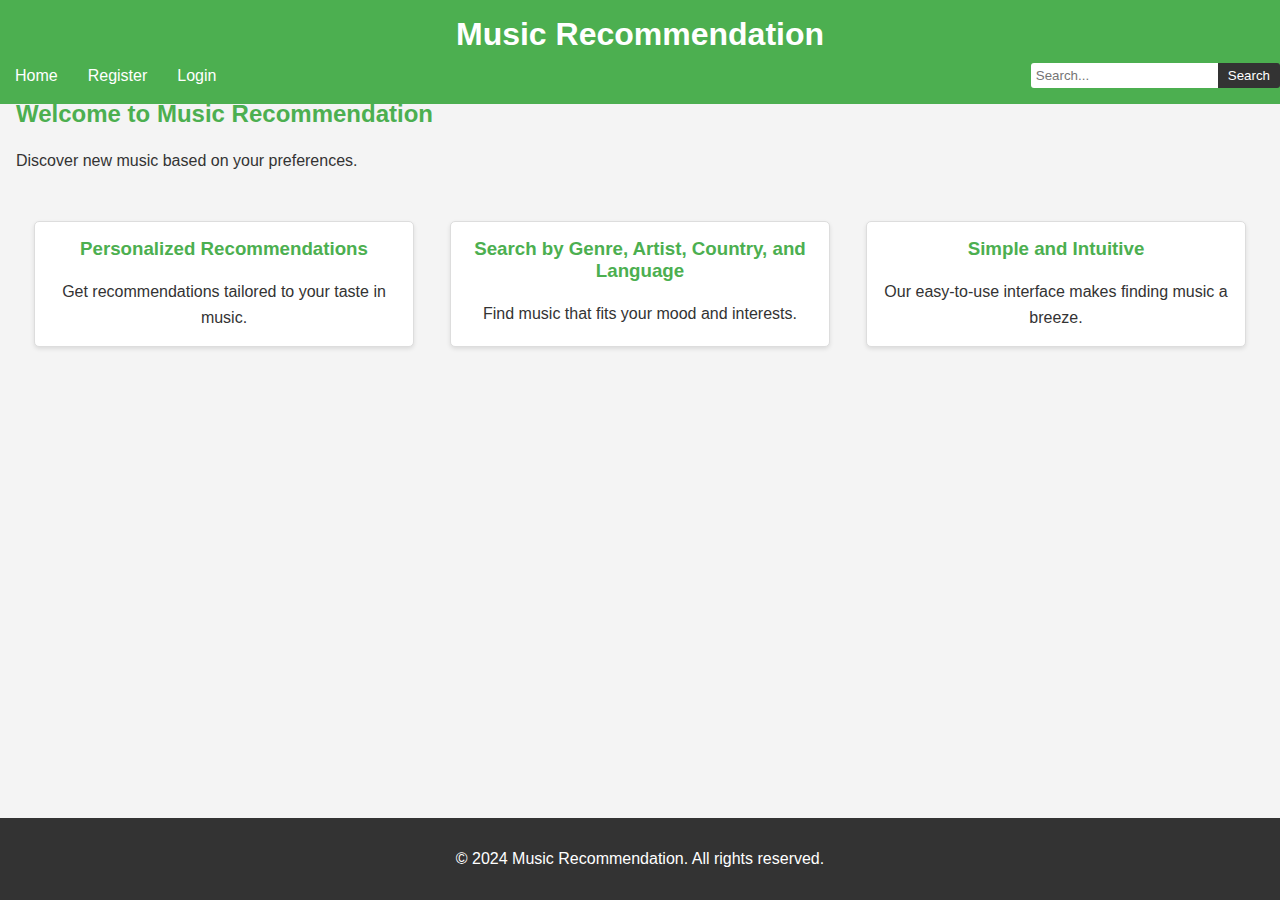
<file: index.html>
<!DOCTYPE html>
<html lang="en">
<head>
    <meta charset="UTF-8">
    <meta name="viewport" content="width=device-width, initial-scale=1.0">
    <title>Music Recommendation</title>
    <link rel="stylesheet" href="index.css">
</head>
<body>
    <header>
        <h1>Music Recommendation</h1>
        <nav>
            <ul>
                <li><a href="index.html">Home</a></li>
                <li><a href="register.html">Register</a></li>
                <li><a href="login.html">Login</a></li>
            </ul>
            <form action="search.html" class="search-bar">
                <input type="text" placeholder="Search..." name="q">
                <button type="submit">Search</button>
            </form>
        </nav>
    </header>

    <main>
        <section class="intro">
            <h2>Welcome to Music Recommendation</h2>
            <p>Discover new music based on your preferences.</p>
        </section>

        <section class="features">
            <div class="feature">
                <h3>Personalized Recommendations</h3>
                <p>Get recommendations tailored to your taste in music.</p>
            </div>
            <div class="feature">
                <h3>Search by Genre, Artist, Country, and Language</h3>
                <p>Find music that fits your mood and interests.</p>
            </div>
            <div class="feature">
                <h3>Simple and Intuitive</h3>
                <p>Our easy-to-use interface makes finding music a breeze.</p>
            </div>
        </section>
    </main>

    <footer>
        <p>&copy; 2024 Music Recommendation. All rights reserved.</p>
    </footer>
</body>
</html>
</file>
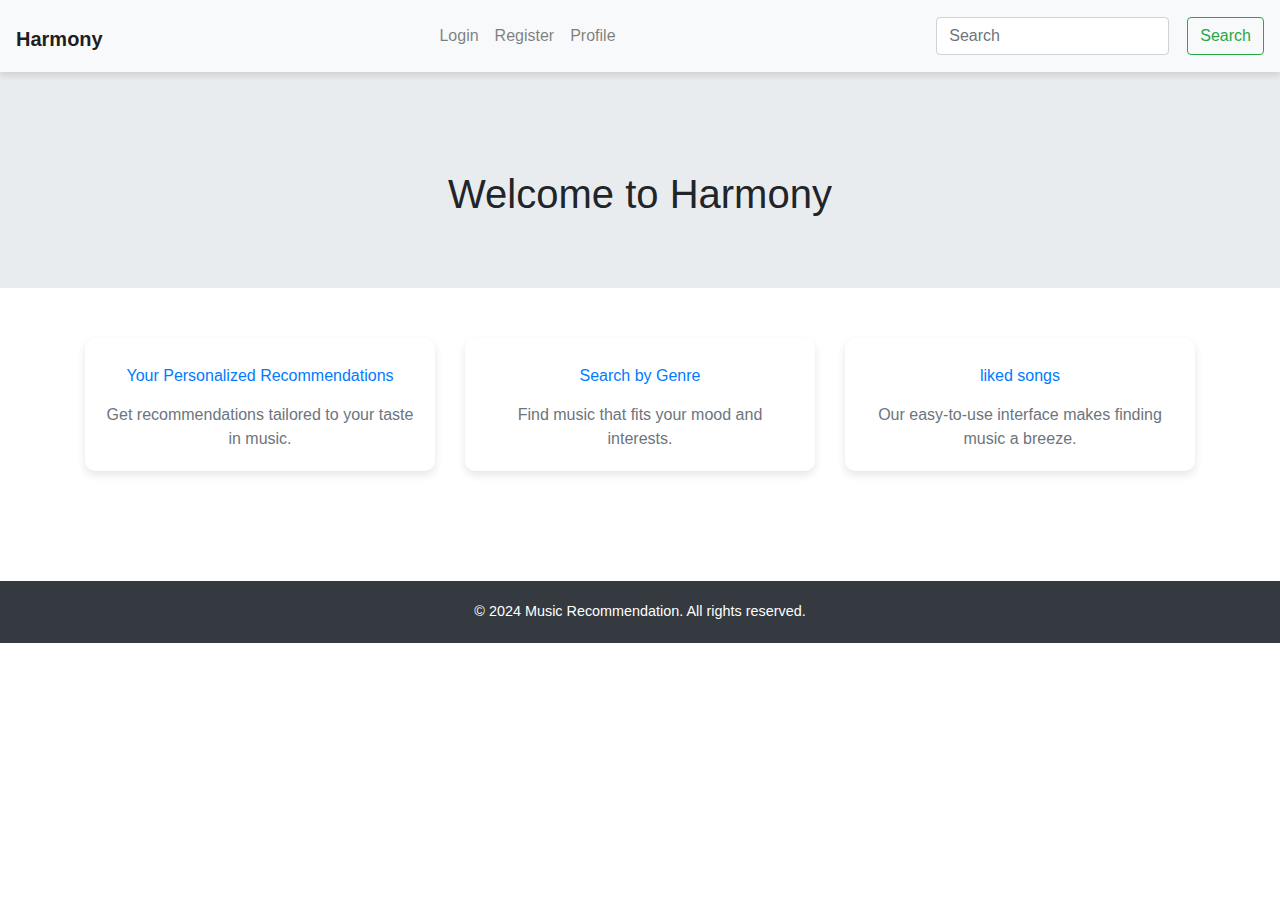
<file: harmony-main/html/index.html>
<!DOCTYPE html>
<html lang="en">
<head>
    <meta charset="UTF-8">
    <meta name="viewport" content="width=device-width, initial-scale=1.0">
    <title>Harmony</title>
    <link rel="stylesheet" href="../css/index.css">
    <link rel="stylesheet" href="https://stackpath.bootstrapcdn.com/bootstrap/4.5.2/css/bootstrap.min.css">

</head>
<body>
    <header>
        <nav class="navbar navbar-expand-lg navbar-light bg-light">
           <h1> <a class="navbar-brand" href="#">Harmony</a></h1>
        <button class="navbar-toggler" type="button" data-toggle="collapse" data-target="#navbarNav" aria-controls="navbarNav" aria-expanded="false" aria-label="Toggle navigation">
            <span class="navbar-toggler-icon"></span>
        </button>

        <div class="collapse navbar-collapse" id="navbarNav">
            <ul class="navbar-nav ml-auto">
                <li class="nav-item">
                    <a class="nav-link" href="login.html">Login</a>
                </li>
                <li class="nav-item">
                    <a class="nav-link" href="register.html">Register</a>
                </li>
                <li class="nav-item">
                    <a class="nav-link" href="../php/profile.php">Profile</a>
                </li>
            </ul>
            <form class="form-inline ml-auto">
                <input class="form-control mr-sm-2" type="search" placeholder="Search" aria-label="Search">
                <button class="btn btn-outline-success my-2 my-sm-0" type="submit">Search</button>
            </form>
        </div>
        
        </nav>
    </header>

    <main>
        <section class="intro">
            <div class="container mt-5">
                <div class="row">
                    <div class="col-md-12">
                        <h1>Welcome to Harmony</h1>
                        
                    </div>
                </div>
            </div> 
        </section>

        <section class="features">
            <div class="container">
                <div class="row">
                    <div class="col-md-4 feature">
                        <div class="card">
                            <div class="card-body">
                                <h3 class="card-title"><a class="nav-link" href="Personalized Recommendations.html">Your Personalized Recommendations</a></h3>
                                <p class="card-text">Get recommendations tailored to your taste in music.</p>
                            </div>
                        </div>
                    </div>
                    <div class="col-md-4 feature">
                        <div class="card">
                            <div class="card-body">
                                <h3 class="card-title"><a class="nav-link" href="search.html">Search by Genre</a></h3>
                                <p class="card-text">Find music that fits your mood and interests.</p>
                            </div>
                        </div>
                    </div>
                    <div class="col-md-4 feature">
                        <div class="card">
                            <div class="card-body">
                                <h3 class="card-title"><a class="nav-link" href="likedSongs.html">liked songs</a></h3>
                                <p class="card-text">Our easy-to-use interface makes finding music a breeze.</p>
                            </div>
                        </div>
                    </div>
                </div>
            </div>
        </section>



    </main>
    
    

    <footer>

        <div class="container">
            <p>&copy; 2024 Music Recommendation. All rights reserved.</p>
        </div>
    </footer>
      

       <script src="https://code.jquery.com/jquery-3.6.0.min.js"></script>
       <script>
           $(document).ready(function() {
               $('#profileButton').on('click', function() {
                   // Make an AJAX request to check if the user is logged in
                   $.ajax({
                       url: '../php/check_login.php',  // PHP script to check if user is logged in
                       method: 'GET',
                       success: function(response) {
                           if (response.trim() === 'loggedin') {
                               window.location.href = '../php/profile.php';  // Redirect to profile page
                           } else {
                               alert('You are not logged in. Redirecting to login page...');
                               window.location.href = 'login.html';  // Redirect to login page
                           }
                       },
                       error: function(xhr, status, error) {
                           console.error('Error checking login status:', error);
                       }
                   });
               });
           });
       </script>
</body>

</html>
</file>
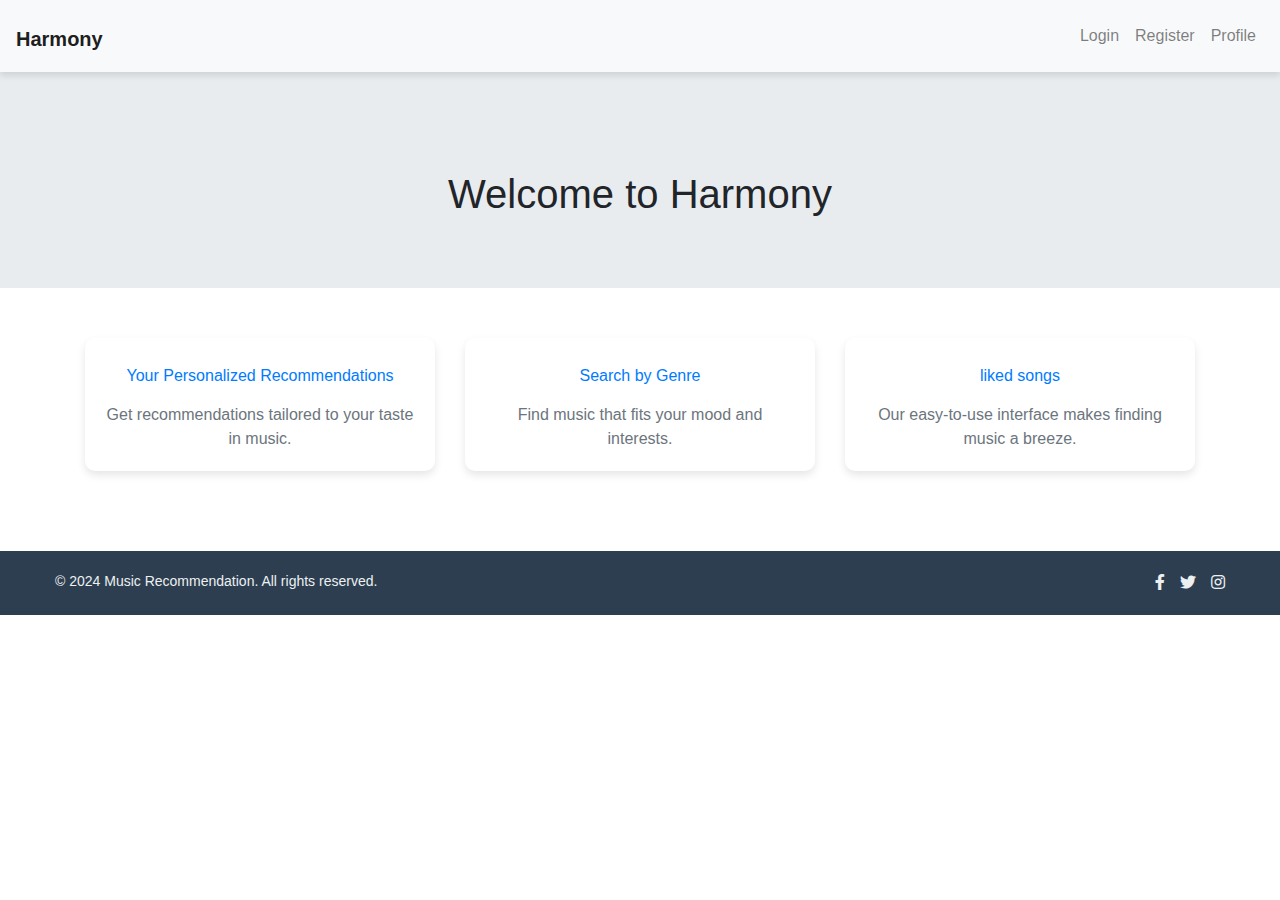
<file: Harmony/html/index.html>
<!DOCTYPE html>
<html lang="en">
<head>
    <meta charset="UTF-8">
    <meta name="viewport" content="width=device-width, initial-scale=1.0">
    <title>Harmony</title>
    <link rel="stylesheet" href="../css/index.css">
    <link rel="stylesheet" href="https://stackpath.bootstrapcdn.com/bootstrap/4.5.2/css/bootstrap.min.css">
    <link rel="stylesheet" href="https://cdnjs.cloudflare.com/ajax/libs/font-awesome/5.15.4/css/all.min.css">

</head>
<body>
    <header>
        <nav class="navbar navbar-expand-lg navbar-light bg-light">
           <h1> <a class="navbar-brand" href="#">Harmony</a></h1>
        <button class="navbar-toggler" type="button" data-toggle="collapse" data-target="#navbarNav" aria-controls="navbarNav" aria-expanded="false" aria-label="Toggle navigation">
            <span class="navbar-toggler-icon"></span>
        </button>

        <div class="collapse navbar-collapse" id="navbarNav">
            <ul class="navbar-nav ml-auto">
                <li class="nav-item">
                    <a class="nav-link" href="login.html">Login</a>
                </li>
                <li class="nav-item">
                    <a class="nav-link" href="register.html">Register</a>
                </li>
                <li class="nav-item">
                    <a class="nav-link" href="../php/profile.php">Profile</a>
                </li>
            </ul>
            <!-- <form class="form-inline ml-auto">
                <input class="form-control mr-sm-2" type="search" placeholder="Search" aria-label="Search">
                <button class="btn btn-outline-success my-2 my-sm-0" type="submit">Search</button>
            </form> -->
        </div>
        
        </nav>
    </header>

    <main>
        <section class="intro">
            <div class="container mt-5">
                <div class="row">
                    <div class="col-md-12">
                        <h1>Welcome to Harmony</h1>
                        
                    </div>
                </div>
            </div> 
        </section>

        <section class="features">
            <div class="container">
                <div class="row">
                    <div class="col-md-4 feature">
                        <div class="card">
                            <div class="card-body">
                                <h3 class="card-title"><a class="nav-link" href="Personalized Recommendations.html">Your Personalized Recommendations</a></h3>
                                <p class="card-text">Get recommendations tailored to your taste in music.</p>
                            </div>
                        </div>
                    </div>
                    <div class="col-md-4 feature">
                        <div class="card">
                            <div class="card-body">
                                <h3 class="card-title"><a class="nav-link" href="search.html">Search by Genre</a></h3>
                                <p class="card-text">Find music that fits your mood and interests.</p>
                            </div>
                        </div>
                    </div>
                    <div class="col-md-4 feature">
                        <div class="card">
                            <div class="card-body">
                                <h3 class="card-title"><a class="nav-link" href="likedSongs.html">liked songs</a></h3>
                                <p class="card-text">Our easy-to-use interface makes finding music a breeze.</p>
                            </div>
                        </div>
                    </div>
                </div>
            </div>
        </section>



    </main>
    
    

    <footer>
        <div class="container">
            <div class="footer-content">
                <div class="footer-left">
                    <p>&copy; 2024 Music Recommendation. All rights reserved.</p>
                </div>
                <div class="footer-right">
                   
                    <div class="footer-social">
                        <a href="https://www.facebook.com/"><i class="fab fa-facebook-f"></i></a>
                        <a href="https://x.com/"><i class="fab fa-twitter"></i></a>
                        <a href="https://www.instagram.com/"><i class="fab fa-instagram"></i></a>
                        
                    </div>
                </div>
            </div>
        </div>
    </footer>
    
      

       <script src="https://code.jquery.com/jquery-3.6.0.min.js"></script>
       <script>
           $(document).ready(function() {
               $('#profileButton').on('click', function() {
                   // Make an AJAX request to check if the user is logged in
                   $.ajax({
                       url: '../php/check_login.php',  // PHP script to check if user is logged in
                       method: 'GET',
                       success: function(response) {
                           if (response.trim() === 'loggedin') {
                               window.location.href = '../php/profile.php';  // Redirect to profile page
                           } else {
                               alert('You are not logged in. Redirecting to login page...');
                               window.location.href = 'login.html';  // Redirect to login page
                           }
                       },
                       error: function(xhr, status, error) {
                           console.error('Error checking login status:', error);
                       }
                   });
               });
           });
       </script>
</body>

</html>
</file>
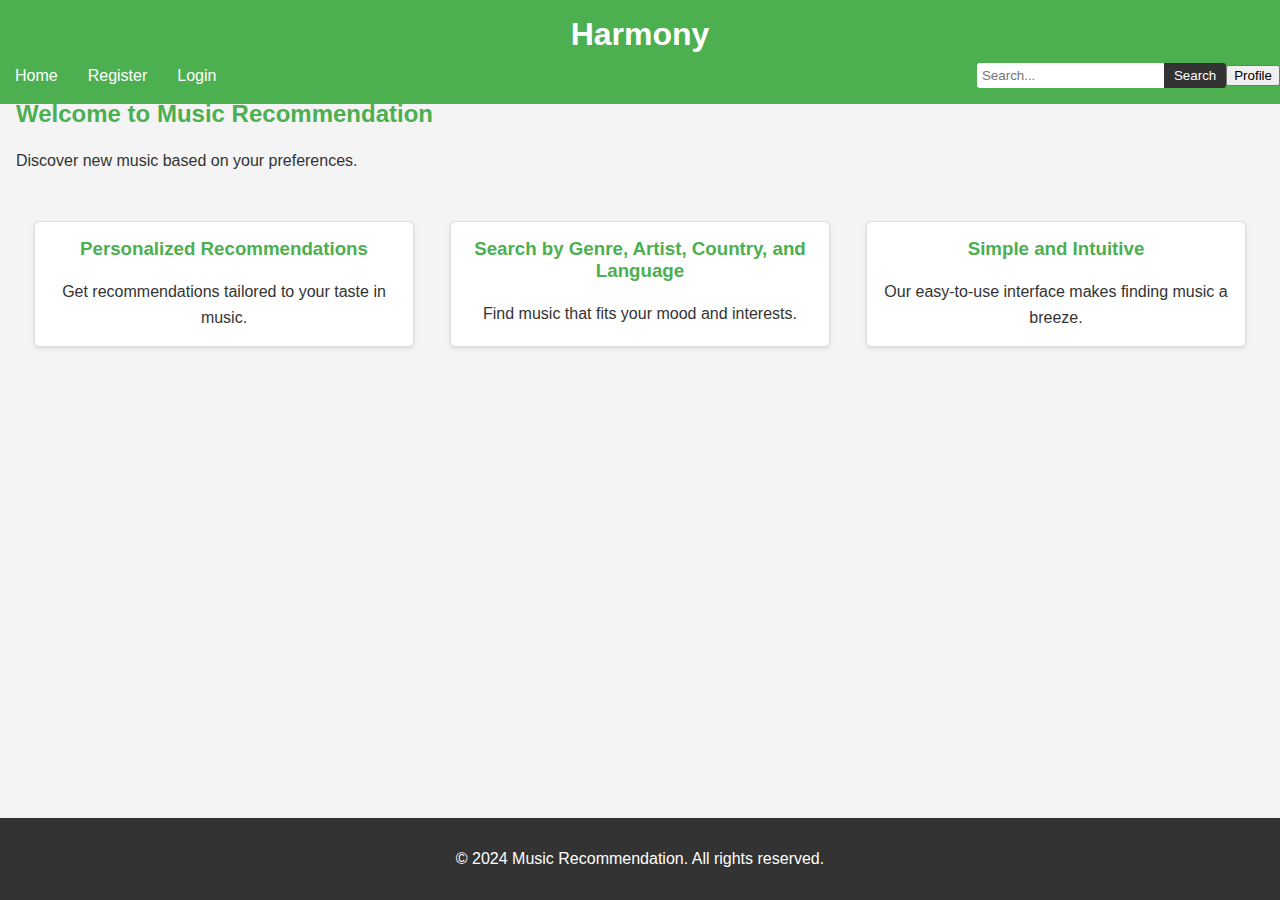
<file: harmony_P/html/index.html>
<!DOCTYPE html>
<html lang="en">
<head>
    <meta charset="UTF-8">
    <meta name="viewport" content="width=device-width, initial-scale=1.0">
    <title>Harmony</title>
    <link rel="stylesheet" href="../css/index.css">
</head>
<body>
    <header>
        <h1>Harmony</h1>
        <nav>
            <ul>
                <li><a href="index.html">Home</a></li>
                <li><a href="register.html">Register</a></li>
                <li><a href="login.html">Login</a></li>
            </ul>
            <form action="search.html" class="search-bar">
                <input type="text" placeholder="Search..." name="q">
                <button type="submit">Search</button>
            </form>
            <div class="navbar-container">
               
                <div class="navbar-links">
                    <button id="profileButton">Profile</button>
                </div>
            </div>
        </nav>
    </header>

    <main>
        <section class="intro">
            <h2>Welcome to Music Recommendation</h2>
            <p>Discover new music based on your preferences.</p>
        </section>

        <section class="features">
            <div class="feature">
                <h3>Personalized Recommendations</h3>
                <p>Get recommendations tailored to your taste in music.</p>
            </div>
            <div class="feature">
                <h3>Search by Genre, Artist, Country, and Language</h3>
                <p>Find music that fits your mood and interests.</p>
            </div>
            <div class="feature">
                <h3>Simple and Intuitive</h3>
                <p>Our easy-to-use interface makes finding music a breeze.</p>
            </div>
        </section>
    </main>
    
    

    <footer>
        <p>&copy; 2024 Music Recommendation. All rights reserved.</p>
        
    </footer>

      

       <script src="https://code.jquery.com/jquery-3.6.0.min.js"></script>
       <script>
           $(document).ready(function() {
               $('#profileButton').on('click', function() {
                   // Make an AJAX request to check if the user is logged in
                   $.ajax({
                       url: '../php/check_login.php',  // PHP script to check if user is logged in
                       method: 'GET',
                       success: function(response) {
                           if (response.trim() === 'loggedin') {
                               window.location.href = '../php/profile.php';  // Redirect to profile page
                           } else {
                               alert('You are not logged in. Redirecting to login page...');
                               window.location.href = '../html/login.html';  // Redirect to login page
                           }
                       },
                       error: function(xhr, status, error) {
                           console.error('Error checking login status:', error);
                       }
                   });
               });
           });
       </script>
</body>

</html>
</file>
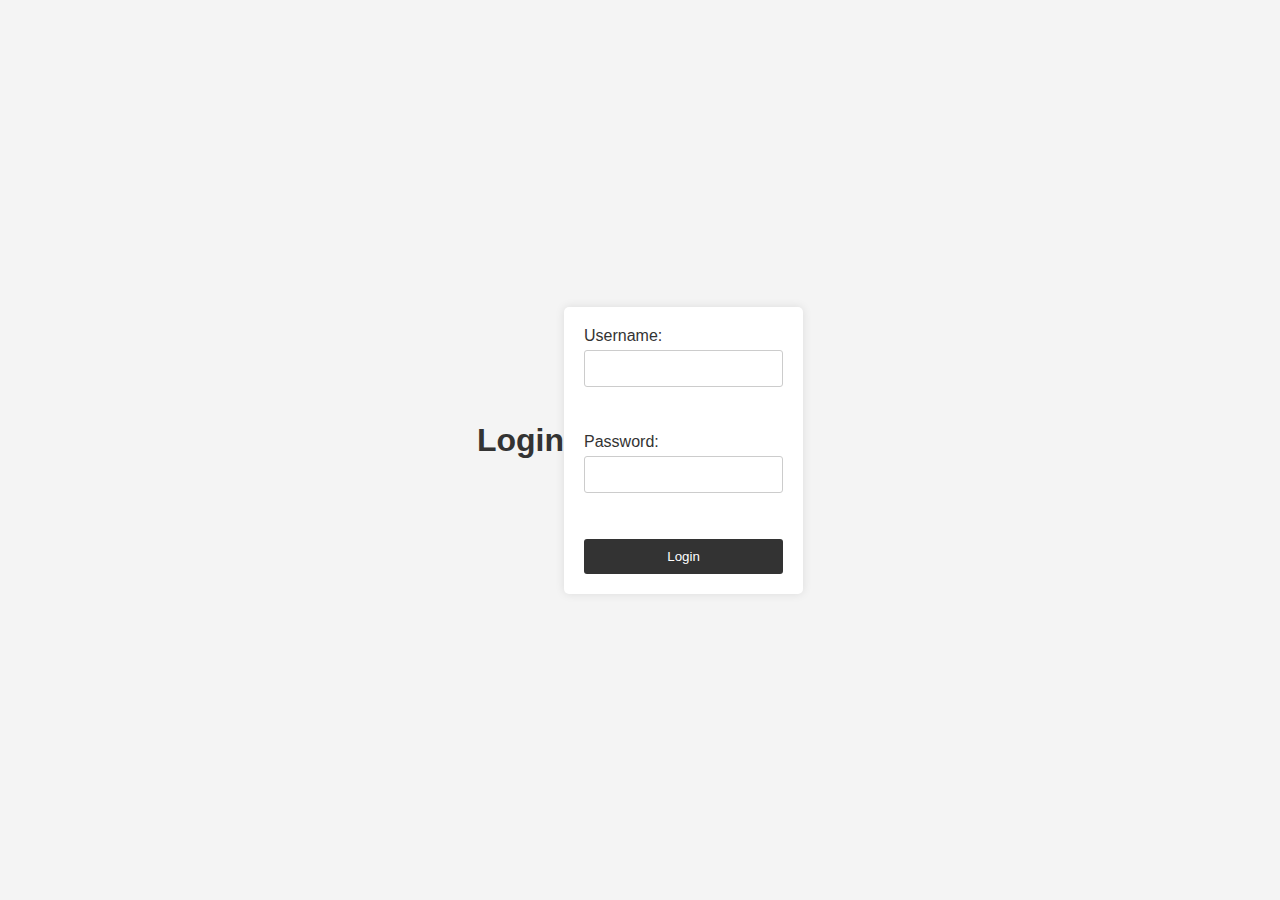
<file: login.html>
<!DOCTYPE html>
<html lang="en">
<head>
    <meta charset="UTF-8">
    <meta name="viewport" content="width=device-width, initial-scale=1.0">
    <title>Login</title>
    <link rel="stylesheet" href="styles.css">
</head>
<body>
    <header>
        <h1>Login</h1>
    </header>
    <main>
        <form action="login.php" method="POST">
            <label for="username">Username:</label>
            <input type="text" id="username" name="username" required><br><br>
            <label for="password">Password:</label>
            <input type="password" id="password" name="password" required><br><br>
            <input type="submit" value="Login">
        </form>
    </main>
</body>
</html>
</file>
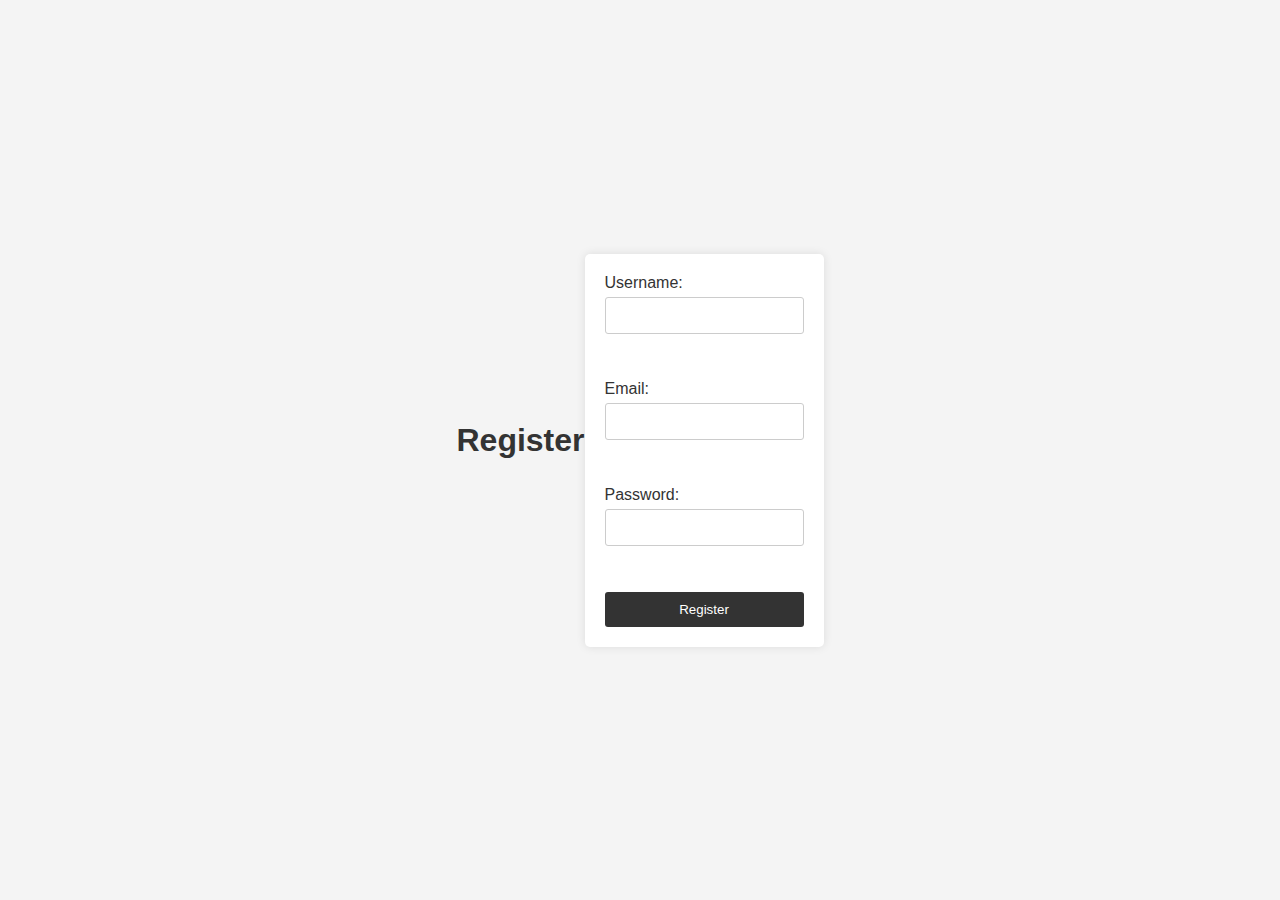
<file: register.html>
<!DOCTYPE html>
<html lang="en">
<head>
    <meta charset="UTF-8">
    <meta name="viewport" content="width=device-width, initial-scale=1.0">
    <title>Register</title>
    <link rel="stylesheet" href="styles.css">
</head>
<body>
    <header>
        <h1>Register</h1>
    </header>
    <main>
        <form action="register.php" method="POST">
            <label for="username">Username:</label>
            <input type="text" id="username" name="username" required><br><br>
            <label for="email">Email:</label>
            <input type="email" id="email" name="email" required><br><br>
            <label for="password">Password:</label>
            <input type="password" id="password" name="password" required><br><br>
            <input type="submit" value="Register">
        </form>
    </main>
</body>
</html>
</file>
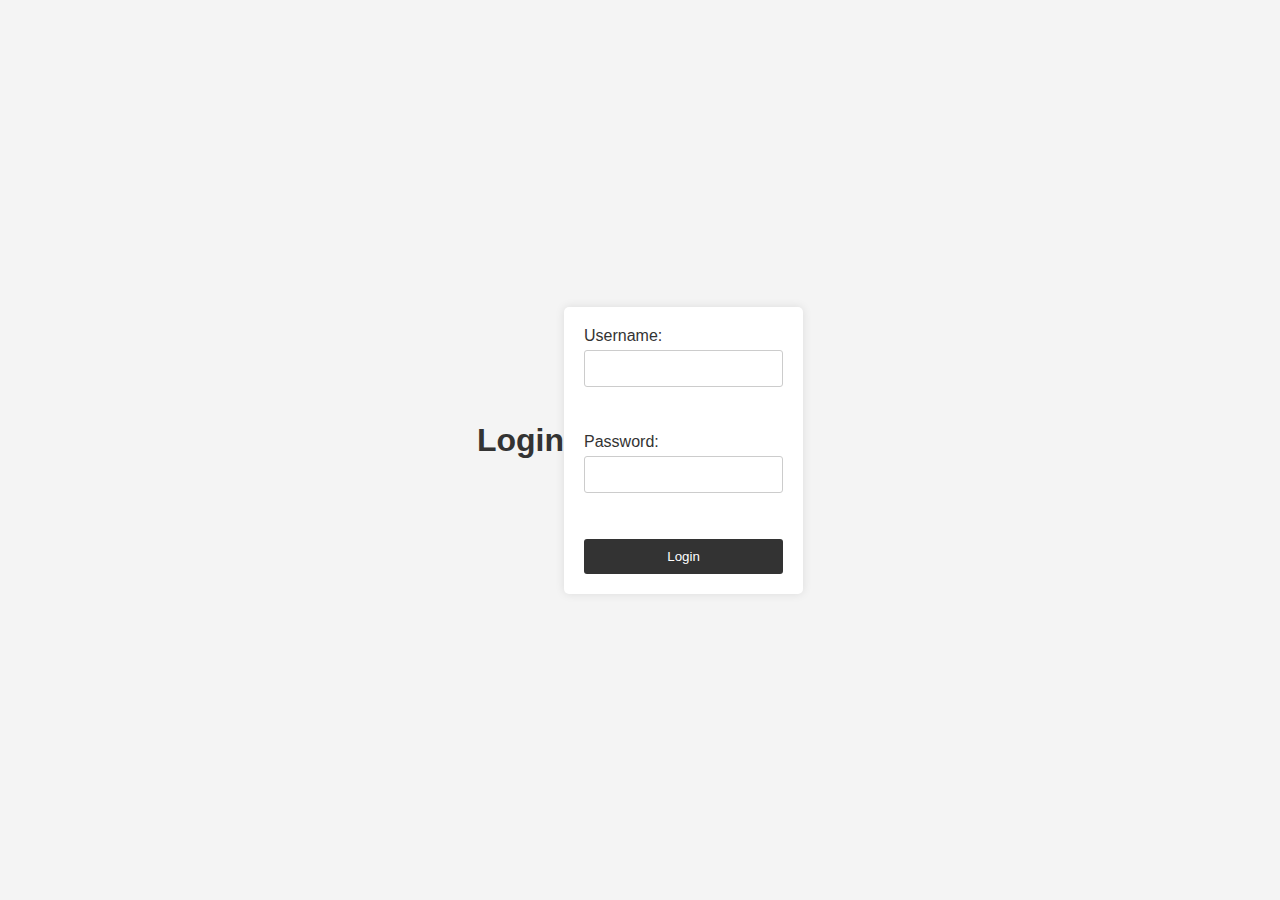
<file: harmony-main/html/login.html>
<!DOCTYPE html>
<html lang="en">
<head>
    <meta charset="UTF-8">
    <meta name="viewport" content="width=device-width, initial-scale=1.0">
    <title>Login</title>
    <link rel="stylesheet" href="../css/styles.css">
</head>
<body>
    <header>
        <h1>Login</h1>
    </header>
    <main>
        <form action="../php/login.php" method="POST">
            <label for="username">Username:</label>
            <input type="text" id="username" name="username" required><br><br>
            <label for="password">Password:</label>
            <input type="password" id="password" name="password" required><br><br>
            <input type="submit" value="Login">
        </form>
    </main>
</body>
</html>
</file>
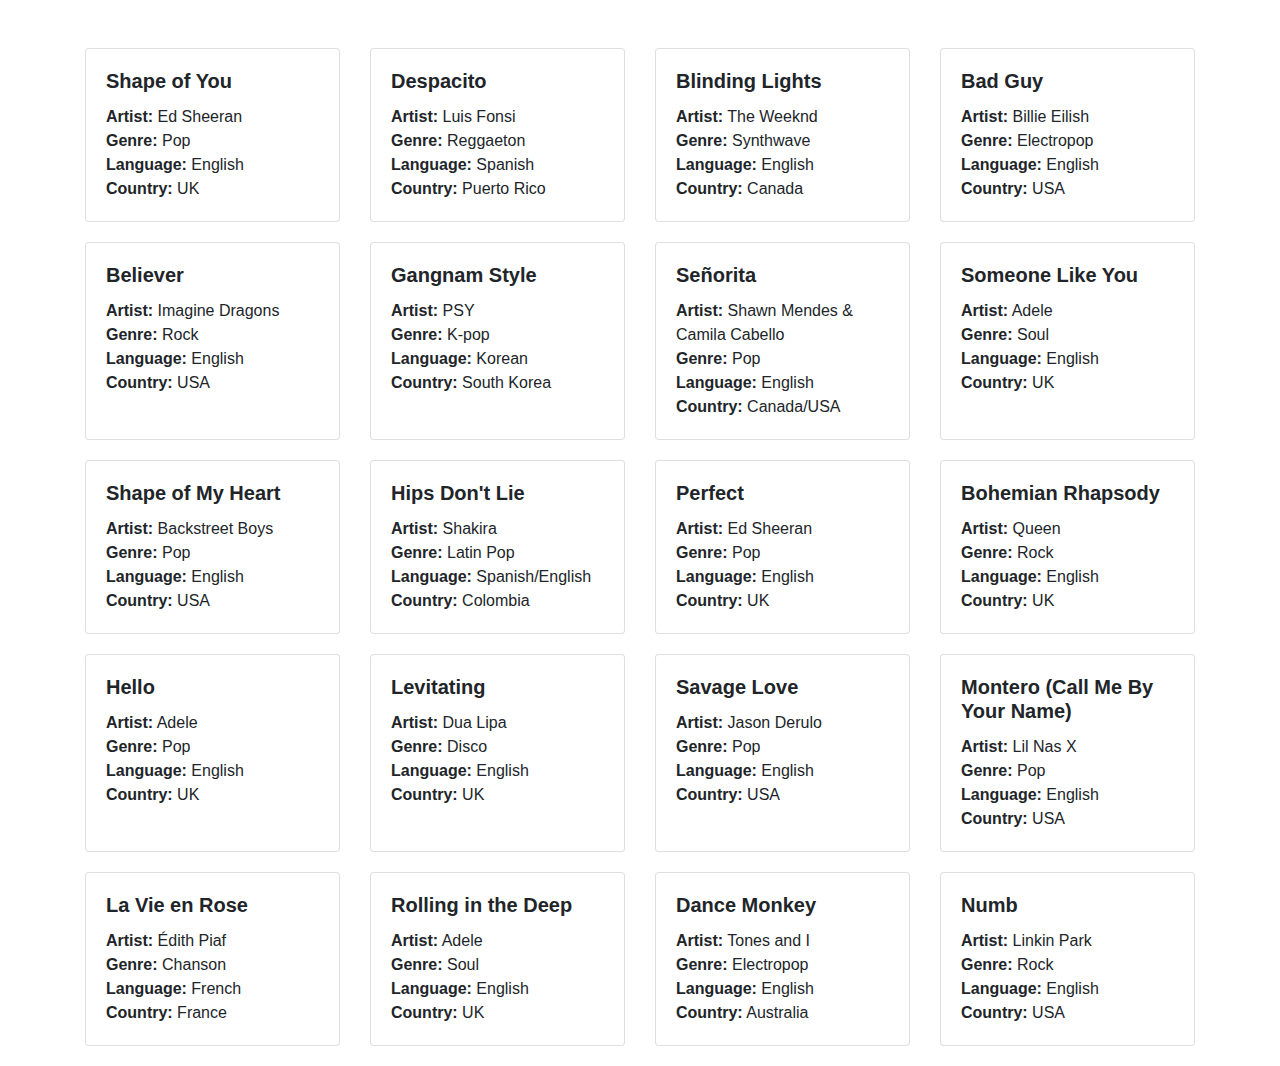
<file: harmony-main/html/Personalized Recommendations.html>
<!DOCTYPE html>
<html lang="en">
<head>
    <meta charset="UTF-8">
    <meta name="viewport" content="width=device-width, initial-scale=1.0">
    <title>Song Grid</title>
    <link rel="stylesheet" href="https://stackpath.bootstrapcdn.com/bootstrap/4.5.2/css/bootstrap.min.css">
    <style>
        .song-card {
            margin-bottom: 20px;
        }
        .card-title {
            font-size: 1.25rem;
            font-weight: bold;
        }
        .card-text {
            margin: 0;
        }
    </style>
</head>
<body>
    <div class="container mt-5">
        <div class="row" id="songGrid">
            <!-- Song cards will be injected here by JavaScript -->
        </div>
    </div>

    <script src="https://code.jquery.com/jquery-3.5.1.min.js"></script>
    <script src="../js/songs.js"></script>
</body>
</html>
</file>
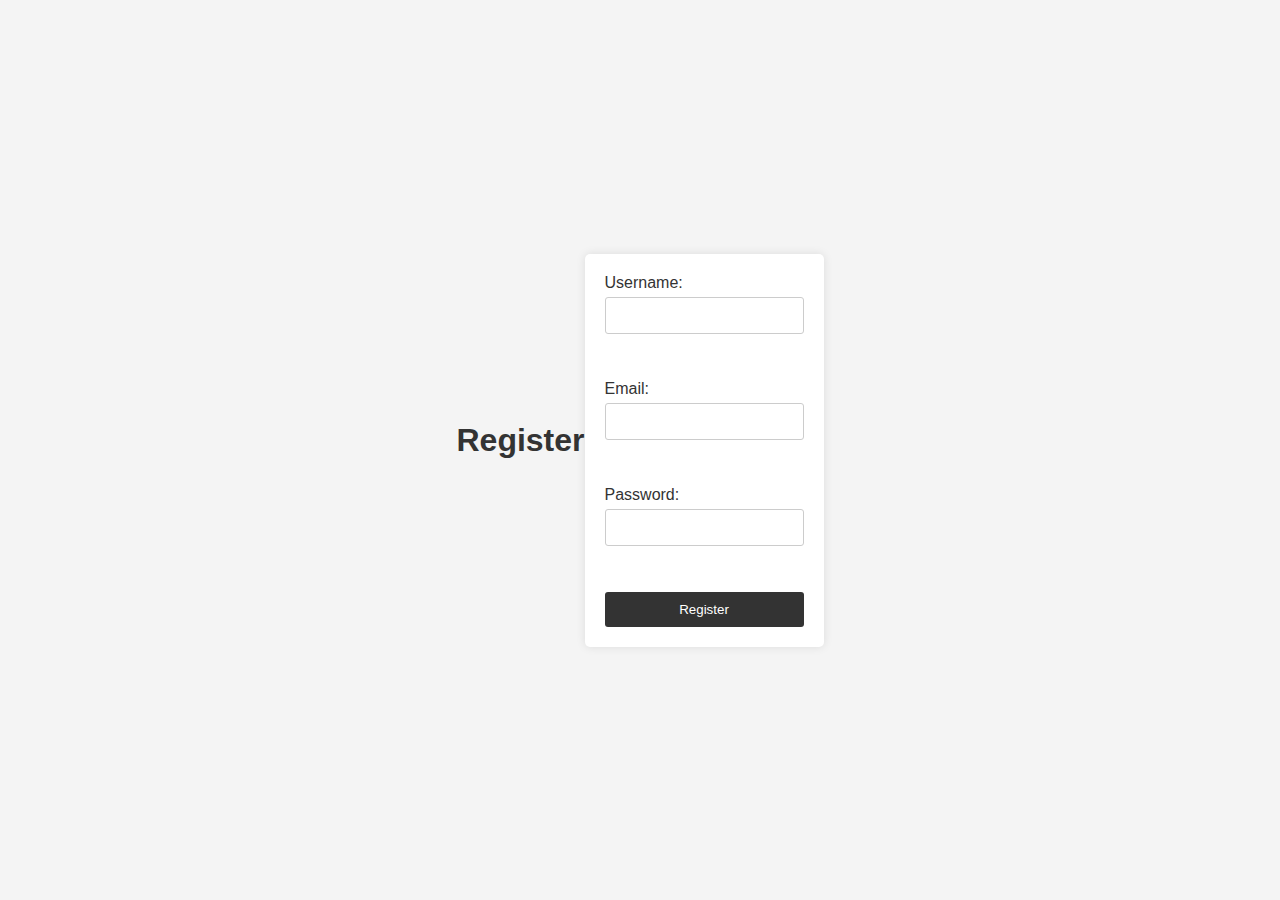
<file: harmony-main/html/register.html>
<!DOCTYPE html>
<html lang="en">
<head>
    <meta charset="UTF-8">
    <meta name="viewport" content="width=device-width, initial-scale=1.0">
    <title>Register</title>
    <link rel="stylesheet" href="../css/styles.css">
</head>
<body>
    <header>
        <h1>Register</h1>
    </header>
    <main>
        <form action="../php/register.php" method="POST">
            <label for="username">Username:</label>
            <input type="text" id="username" name="username" required><br><br>
            <label for="email">Email:</label>
            <input type="email" id="email" name="email" required><br><br>
            <label for="password">Password:</label>
            <input type="password" id="password" name="password" required><br><br>
            <input type="submit" value="Register">
        </form>
    </main>
</body>
</html>
</file>
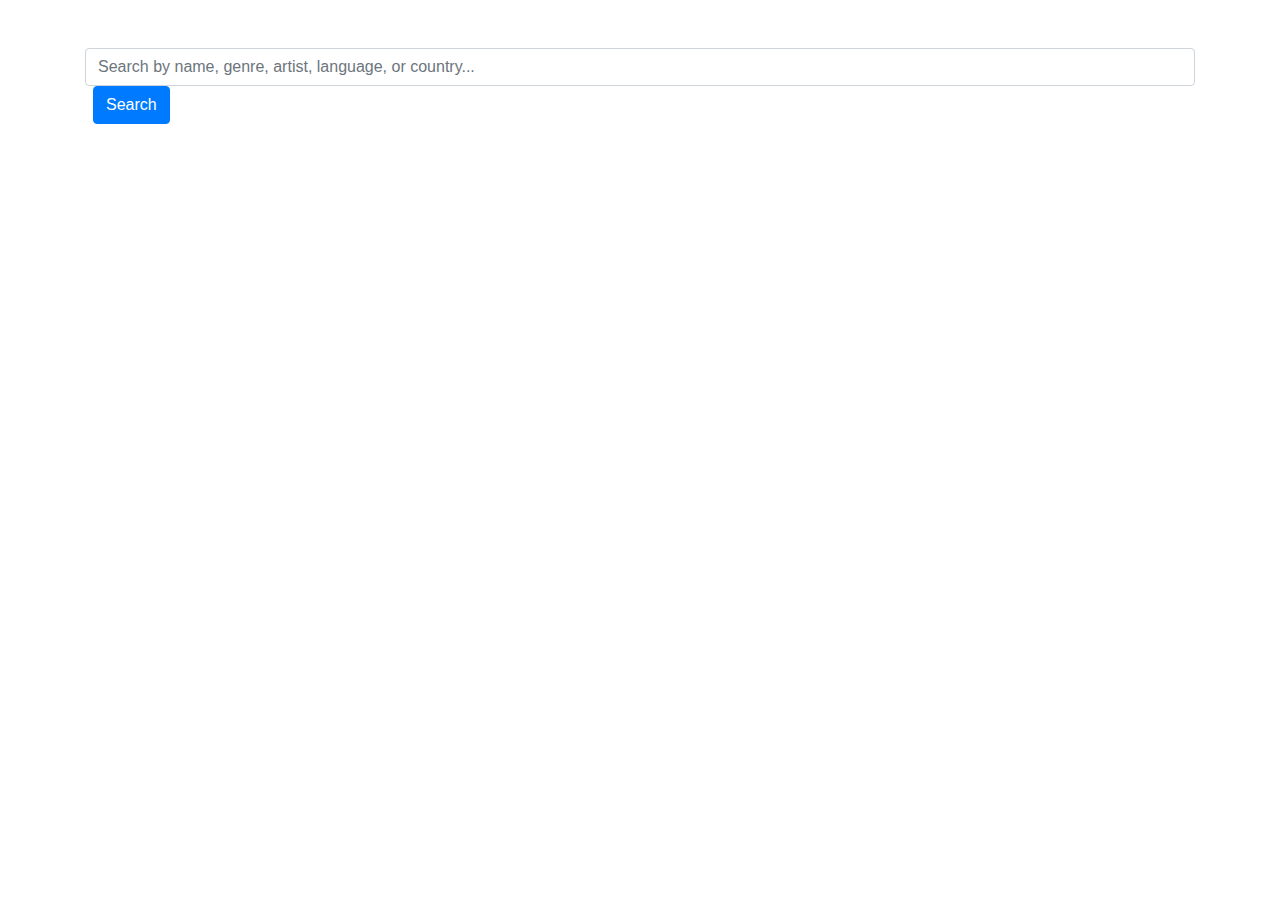
<file: harmony-main/html/search.html>
<!DOCTYPE html>
<html lang="en">
<head>
    <meta charset="UTF-8">
    <meta name="viewport" content="width=device-width, initial-scale=1.0">
    <title>Song Search</title>
    <link rel="stylesheet" href="https://stackpath.bootstrapcdn.com/bootstrap/4.5.2/css/bootstrap.min.css">
    <link rel="stylesheet" href="../css/search.css">
    <link rel="stylesheet" href="https://cdnjs.cloudflare.com/ajax/libs/font-awesome/4.7.0/css/font-awesome.min.css">

</head>
<body>
    <div class="container mt-5">
        <div class="search-container">
            <input type="text" id="searchInput" class="form-control search-bar" placeholder="Search by name, genre, artist, language, or country...">
            <button id="searchButton" class="btn btn-primary ml-2">Search</button>
        </div>


        
        
        
        <div class="row" id="songGrid">
            <!-- Song cards will be injected here by JavaScript -->
        </div>
        <button id="moreButton" style="display:none" class="btn btn-primary ml-2">load...</button>

    </div>
    

    <script src="https://code.jquery.com/jquery-3.5.1.min.js"></script>
    <script src="../js/search.js" > </script>

</body>
</html>
</file>
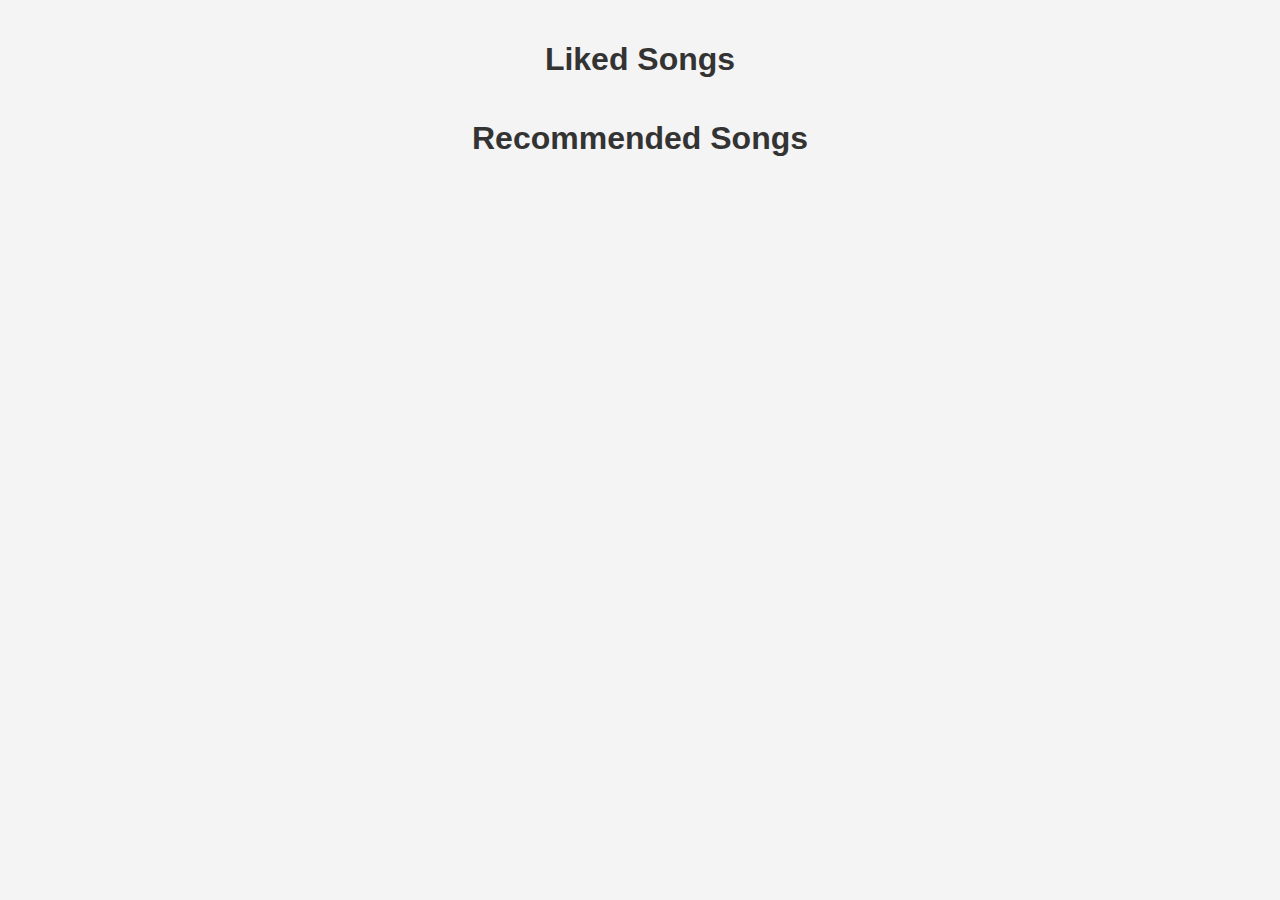
<file: Harmony/html/Personalized Recommendations.html>
<!DOCTYPE html>
<html lang="en">
<head>
    <meta charset="UTF-8">
    <meta name="viewport" content="width=device-width, initial-scale=1.0">
    <title>Music Recommendations</title>
    <link rel="stylesheet" href="../css/personalizedReco.css">
    <!-- Include jQuery -->
    <script src="https://code.jquery.com/jquery-3.6.0.min.js"></script>
    <!-- Include Font Awesome for icons -->
    <link rel="stylesheet" href="https://cdnjs.cloudflare.com/ajax/libs/font-awesome/5.15.3/css/all.min.css">
</head>
<body>
    <div class="container">
        <h1>Liked Songs</h1>
        <div id="songGrid" class="grid-container"></div>
        <h1>Recommended Songs</h1>
        <div id="recommendationGrid" class="grid-container"></div>
    </div>

    <script src="../js/songs.js"></script>
</body>
</html>
</file>
<file: index.css>
/* General Styles */
body {
    font-family: Arial, sans-serif;
    margin: 0;
    padding: 0;
    background-color: #f4f4f4;
    color: #333;
}

/* Header Styles */
header {
    background-color: #4CAF50;
    color: white;
    padding: 1em 0;
    text-align: center;
    position: fixed;
    width: 100%;
    top: 0;
    left: 0;
    z-index: 1000;
}

header h1 {
    margin: 0;
    margin-bottom: 10px;
}

header nav {
    display: flex;
    justify-content: space-between;
    align-items: center;
}

header nav ul {
    list-style-type: none;
    padding: 0;
    margin: 0;
    display: flex;
}

header nav ul li {
    margin: 0 15px;
}

header nav ul li a {
    color: white;
    text-decoration: none;
}

header nav ul li a:hover {
    text-decoration: underline;
}

.search-bar {
    display: flex;
    align-items: center;
    margin-left: auto;
}

.search-bar input[type="text"] {
    padding: 5px;
    border: none;
    border-radius: 3px 0 0 3px;
}

.search-bar button {
    padding: 5px 10px;
    border: none;
    background-color: #333;
    color: white;
    border-radius: 0 3px 3px 0;
    cursor: pointer;
}

search-bar button:hover {
    background-color: #555;
}

/* Main Content Styles */
main {
    padding: 80px 1em 1em; /* Adjusted padding-top to account for fixed header */
}

.intro, .features {
    margin-bottom: 2em;
}

.intro h2, .features h3 {
    color: #4CAF50;
}

.intro p, .features p {
    line-height: 1.6;
}

/* Feature Section Styles */
.features {
    display: flex;
    justify-content: space-around;
    flex-wrap: wrap;
}

.feature {
    background-color: white;
    border: 1px solid #ddd;
    border-radius: 5px;
    box-shadow: 0 2px 4px rgba(0, 0, 0, 0.1);
    padding: 1em;
    margin: 1em;
    flex: 1 1 calc(33% - 2em);
    box-sizing: border-box;
    max-width: calc(33% - 2em);
    text-align: center;
}

.feature h3 {
    margin-top: 0;
}

.feature p {
    margin-bottom: 0;
}

/* Footer Styles */
footer {
    background-color: #333;
    color: white;
    text-align: center;
    padding: 1em 0;
    position: fixed;
    width: 100%;
    bottom: 0;
}
</file>
<file: harmony-main/css/index.css>
/* General Styles */
body {
    font-family: Arial, sans-serif;
    line-height: 1.6;
    color: #333;
    background-color: #f8f9fa;
    margin: 0;
    padding: 0;
}

a {
    color: #007bff;
    text-decoration: none;
}

a:hover {
    color: #0056b3;
    text-decoration: underline;
}

/* Navbar Styles */
.navbar {
    box-shadow: 0 4px 6px rgba(0, 0, 0, 0.1);
}

.navbar-brand {
    font-size: 1.8rem;
    font-weight: bold;
}

.nav-link {
    font-size: 1rem;
}

.form-inline .form-control {
    width: auto;
}

.form-inline .btn {
    margin-left: 10px;
}

/* Intro Section */
.intro {
    background-color: #e9ecef;
    padding: 50px 0;
    text-align: center;
}

.intro h1 {
    font-size: 2.5rem;
    margin-bottom: 20px;
}

.intro p {
    font-size: 1.2rem;
    color: #6c757d;
}

/* Features Section */
.features {
    padding: 50px 0;
    background-color: #fff;
}

.feature {
    margin-bottom: 30px;
}

.feature .card {
    border: none;
    border-radius: 10px;
    box-shadow: 0 4px 8px rgba(0, 0, 0, 0.1);
}

.feature .card-body {
    text-align: center;
}

.feature .card-title {
    font-size: 1.5rem;
    margin-bottom: 10px;
}

.feature .card-text {
    font-size: 1rem;
    color: #6c757d;
}

/* Footer Styles */
footer {
    background-color: #343a40;
    color: #fff;
    padding: 20px 0;
    text-align: center;
    margin-top: 30px;
}

footer p {
    margin: 0;
    font-size: 0.9rem;
}
</file>
<file: Harmony/css/index.css>
/* General Styles */
body {
    font-family: Arial, sans-serif;
    line-height: 1.6;
    color: #333;
    background-color: #f8f9fa;
    margin: 0;
    padding: 0;
}

a {
    color: #007bff;
    text-decoration: none;
}

a:hover {
    color: #0056b3;
    text-decoration: underline;
}

/* Navbar Styles */
.navbar {
    box-shadow: 0 4px 6px rgba(0, 0, 0, 0.1);
}

.navbar-brand {
    font-size: 1.8rem;
    font-weight: bold;
}

.nav-link {
    font-size: 1rem;
}

.form-inline .form-control {
    width: auto;
}

.form-inline .btn {
    margin-left: 10px;
}

/* Intro Section */
.intro {
    background-color: #e9ecef;
    padding: 50px 0;
    text-align: center;
}

.intro h1 {
    font-size: 2.5rem;
    margin-bottom: 20px;
}

.intro p {
    font-size: 1.2rem;
    color: #6c757d;
}

/* Features Section */
.features {
    padding: 50px 0;
    background-color: #fff;
}

.feature {
    margin-bottom: 30px;
}

.feature .card {
    border: none;
    border-radius: 10px;
    box-shadow: 0 4px 8px rgba(0, 0, 0, 0.1);
}

.feature .card-body {
    text-align: center;
}

.feature .card-title {
    font-size: 1.5rem;
    margin-bottom: 10px;
}

.feature .card-text {
    font-size: 1rem;
    color: #6c757d;
}

/* Footer Styles */
footer {
    background-color: #2c3e50;
    color: #ecf0f1;
    padding: 20px 0;
    font-family: 'Arial', sans-serif;
    font-size: 14px;
}

footer .container {
    display: flex;
    justify-content: space-between;
    align-items: center;
    max-width: 1200px;
    margin: 0 auto;
    padding: 0 15px;
}

.footer-content {
    display: flex;
    justify-content: space-between;
    width: 100%;
}

.footer-left p {
    margin: 0;
}

.footer-right {
    display: flex;
    align-items: center;
}

.footer-links {
    list-style: none;
    padding: 0;
    margin: 0;
    display: flex;
    gap: 20px;
}

.footer-links li {
    margin: 0;
}

.footer-links a {
    color: #ecf0f1;
    text-decoration: none;
    transition: color 0.3s ease;
}

.footer-links a:hover {
    color: #3498db;
}

.footer-social {
    display: flex;
    gap: 15px;
    margin-left: 20px;
}

.footer-social a {
    color: #ecf0f1;
    font-size: 16px;
    transition: color 0.3s ease;
}

.footer-social a:hover {
    color: #3498db;
}

/* Media Queries */
@media (max-width: 768px) {
    .container {
        flex-direction: column;
        align-items: center;
    }

    .footer-content {
        flex-direction: column;
        align-items: center;
    }

    .footer-right {
        margin-top: 10px;
    }
}
</file>
<file: harmony_P/css/index.css>
/* General Styles */
body {
    font-family: Arial, sans-serif;
    margin: 0;
    padding: 0;
    background-color: #f4f4f4;
    color: #333;
}

/* Header Styles */
header {
    background-color: #4CAF50;
    color: white;
    padding: 1em 0;
    text-align: center;
    position: fixed;
    width: 100%;
    top: 0;
    left: 0;
    z-index: 1000;
}

header h1 {
    margin: 0;
    margin-bottom: 10px;

}


header nav {
    display: flex;
    justify-content: space-between;
    align-items: center;
}

header nav ul {
    list-style-type: none;
    padding: 0;
    margin: 0;
    display: flex;
}

header nav ul li {
    margin: 0 15px;
}

header nav ul li a {
    color: white;
    text-decoration: none;
}

header nav ul li a:hover {
    text-decoration: underline;
}

.search-bar {
    display: flex;
    align-items: center;
    margin-left: auto;
}

.search-bar input[type="text"] {
    padding: 5px;
    border: none;
    border-radius: 3px 0 0 3px;
}

.search-bar button {
    padding: 5px 10px;
    border: none;
    background-color: #333;
    color: white;
    border-radius: 0 3px 3px 0;
    cursor: pointer;
}

search-bar button:hover {
    background-color: #555;
}

/* Main Content Styles */
main {
    padding: 80px 1em 1em; /* Adjusted padding-top to account for fixed header */
}

.intro, .features {
    margin-bottom: 2em;
}

.intro h2, .features h3 {
    color: #4CAF50;
}

.intro p, .features p {
    line-height: 1.6;
}

/* Feature Section Styles */
.features {
    display: flex;
    justify-content: space-around;
    flex-wrap: wrap;
}

.feature {
    background-color: white;
    border: 1px solid #ddd;
    border-radius: 5px;
    box-shadow: 0 2px 4px rgba(0, 0, 0, 0.1);
    padding: 1em;
    margin: 1em;
    flex: 1 1 calc(33% - 2em);
    box-sizing: border-box;
    max-width: calc(33% - 2em);
    text-align: center;
}

.feature h3 {
    margin-top: 0;
}

.feature p {
    margin-bottom: 0;
}

/* Footer Styles */
footer {
    background-color: #333;
    color: white;
    text-align: center;
    padding: 1em 0;
    position: fixed;
    width: 100%;
    bottom: 0;
}
</file>
<file: styles.css>
body {
    font-family: Arial, sans-serif;
    background-color: #f4f4f4;
    color: #333;
    margin: 0;
    padding: 0;
    display: flex;
    justify-content: center;
    align-items: center;
    height: 100vh;
}

header {
    text-align: center;
    margin-bottom: 20px;
}

main {
    background: white;
    padding: 20px;
    border-radius: 5px;
    box-shadow: 0 0 10px rgba(0, 0, 0, 0.1);
}

form {
    display: flex;
    flex-direction: column;
}

label {
    margin-bottom: 5px;
}

input[type="text"],
input[type="email"],
input[type="password"] {
    padding: 10px;
    margin-bottom: 10px;
    border: 1px solid #ccc;
    border-radius: 3px;
}

input[type="submit"] {
    padding: 10px;
    background-color: #333;
    color: white;
    border: none;
    border-radius: 3px;
    cursor: pointer;
}

input[type="submit"]:hover {
    background-color: #555;
}
</file>
<file: harmony-main/css/styles.css>
body {
    font-family: Arial, sans-serif;
    background-color: #f4f4f4;
    color: #333;
    margin: 0;
    padding: 0;
    display: flex;
    justify-content: center;
    align-items: center;
    height: 100vh;
}

header {
    text-align: center;
    margin-bottom: 20px;
}

main {
    background: white;
    padding: 20px;
    border-radius: 5px;
    box-shadow: 0 0 10px rgba(0, 0, 0, 0.1);
}

form {
    display: flex;
    flex-direction: column;
}

label {
    margin-bottom: 5px;
}

input[type="text"],
input[type="email"],
input[type="password"] {
    padding: 10px;
    margin-bottom: 10px;
    border: 1px solid #ccc;
    border-radius: 3px;
}

input[type="submit"] {
    padding: 10px;
    background-color: #333;
    color: white;
    border: none;
    border-radius: 3px;
    cursor: pointer;
}

input[type="submit"]:hover {
    background-color: #555;
}
</file>
<file: harmony-main/css/search.css>
.song-card {
    position: relative; /* Ensure relative positioning for absolute positioning of like button */
    width: calc(30% - 20px); /* Adjust card width for grid layout */
    margin: 10px;
    padding: 10px;
    border: 1px solid #ccc;
    border-radius: 8px;
    box-shadow: 0px 0px 10px rgba(0, 0, 0, 0.1);
    transition: transform 0.3s ease-in-out;
    display: flex;
    flex-direction: column;
    justify-content: space-between; /* Align content space between */
}

.card-content {
    flex: 1; /* Take remaining space */
}

.card-title {
    font-size: 1.2rem;
    font-weight: bold;
    margin-bottom: 5px;
}

.card-artist {
    font-size: 1rem;
    color: #555;
    margin-bottom: 8px;
}

.card-image {
    width: 100%;
    height: auto;
    border-radius: 8px;
    margin-bottom: 10px;
}

.audio-controls {
    margin-top: auto; /* Push audio controls to the bottom of card */
}

.like-button {
    position: absolute;
    top: 10px;
    right: 10px;
}

.like-button i {
    font-size: 24px;
    color: rgb(0, 2, 128); /* Default color */
    cursor: pointer;
}

.like-button.active i {
    color: #e74c3c; /* Liked color */
}

/* Exclude like button from inheriting certain styles */
.song-card .card-content:not(.like-button) {
    /* Add styles here that should not apply to the like button */
    /* Example: */
    padding: 0; /* Reset padding for elements within .card-content */
    background-color: transparent; /* Reset background color */
}

@media (max-width: 768px) {
    .song-card {
        width: calc(50% - 20px); /* Adjust card width for smaller screens */
    }
}

@media (max-width: 576px) {
    .song-card {
        width: calc(100% - 20px); /* Adjust card width for mobile screens */
    }
}
</file>
<file: Harmony/css/personalizedReco.css>
/* styles.css */
body {
    font-family: Arial, sans-serif;
    background-color: #f4f4f4;
    margin: 0;
    padding: 0;
}

.container {
    max-width: 1200px;
    margin: 0 auto;
    padding: 20px;
}

h1 {
    text-align: center;
    color: #333;
    margin-bottom: 20px;
}

.grid-container {
    display: grid;
    grid-template-columns: repeat(auto-fit, minmax(200px, 1fr));
    gap: 20px;
}

.song-card {
    background-color: #fff;
    border-radius: 5px;
    box-shadow: 0 2px 5px rgba(0, 0, 0, 0.1);
    overflow: hidden;
    text-align: center;
    padding: 10px;
}

.card-title {
    font-size: 1.2em;
    margin: 10px 0;
}

.card-artist {
    color: #777;
    margin-bottom: 10px;
}

.card-image {
    width: 100%;
    height: auto;
    border-radius: 5px;
}

.audio-controls {
    margin-top: 10px;
    width: 100%;
}

.like-button {
    background: none;
    border: none;
    color: #ff0;
    font-size: 1.5em;
    cursor: pointer;
    outline: none;
    margin-top: 10px;
}

.like-button.active {
    color: #ff6f61;
}

#moreButton {
    display: block;
    margin: 20px auto;
    padding: 10px 20px;
    background-color: #333;
    color: #fff;
    border: none;
    cursor: pointer;
    border-radius: 5px;
}
</file>
